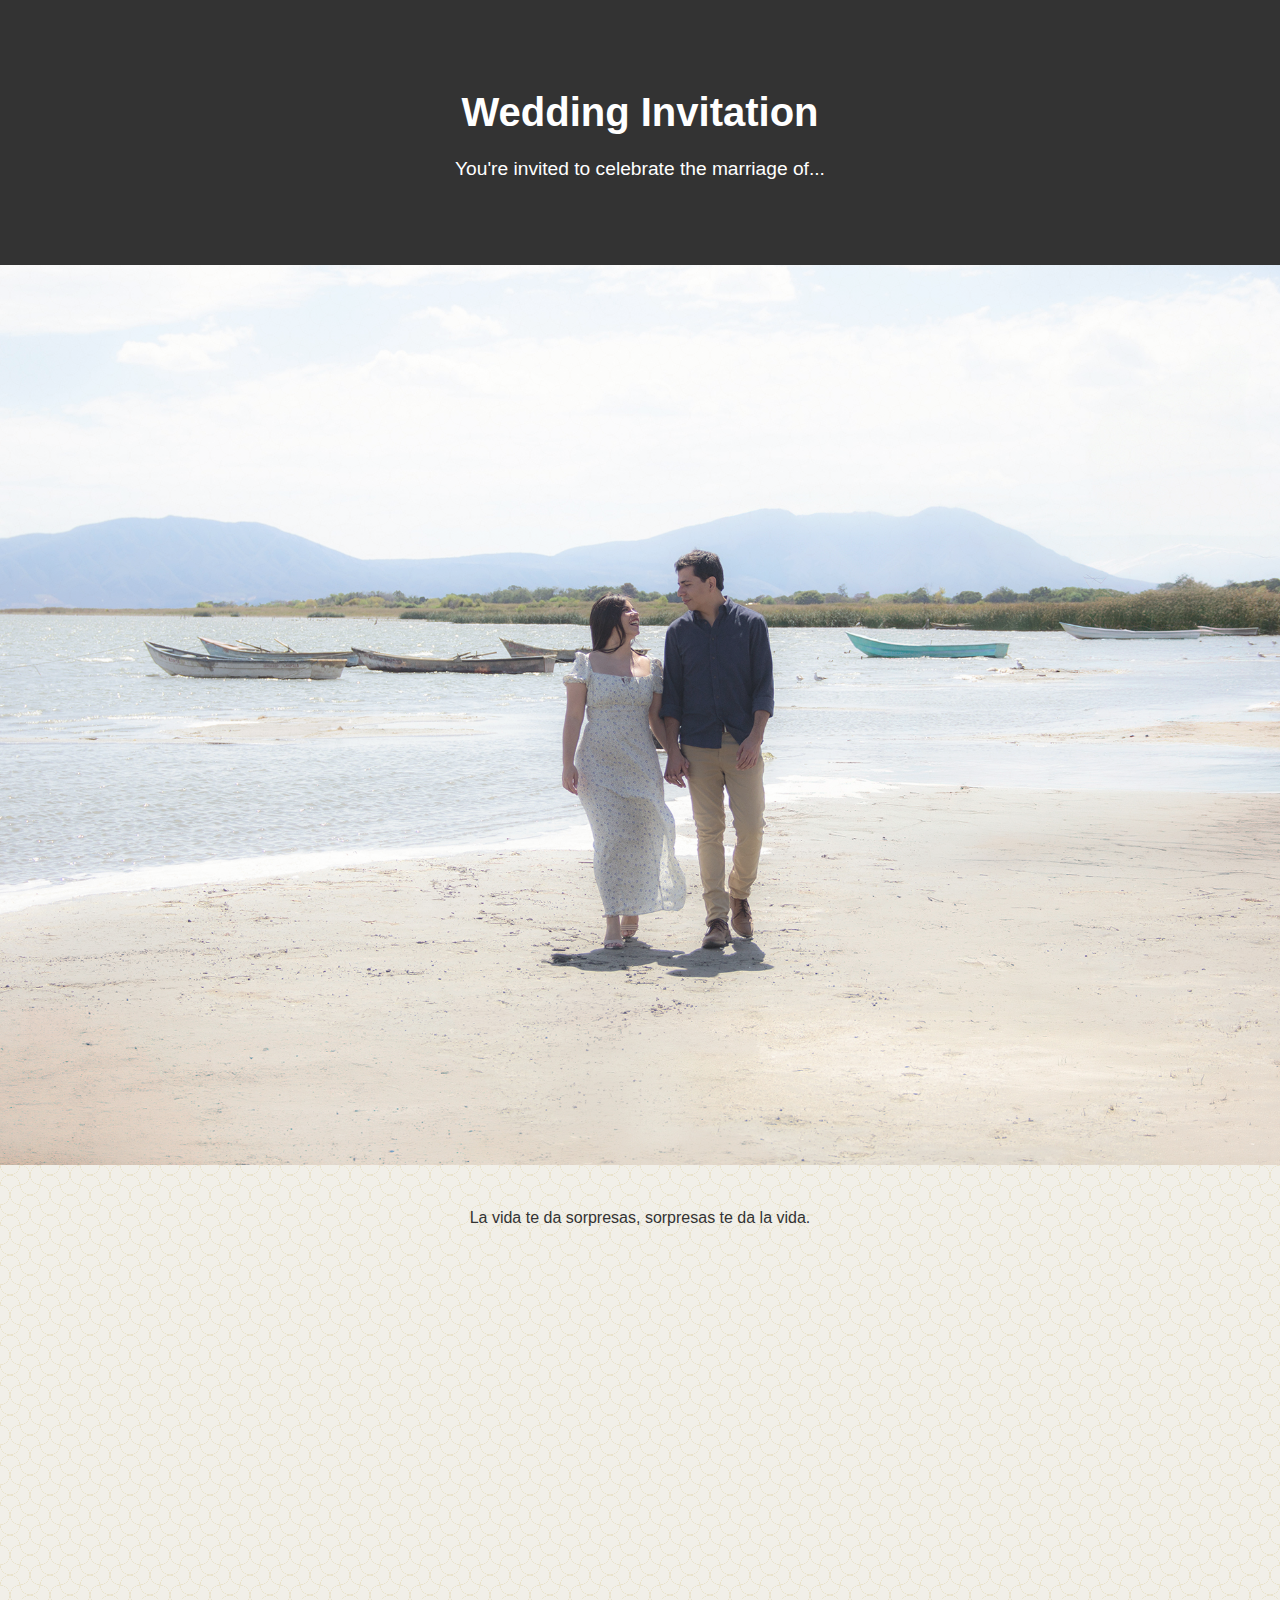
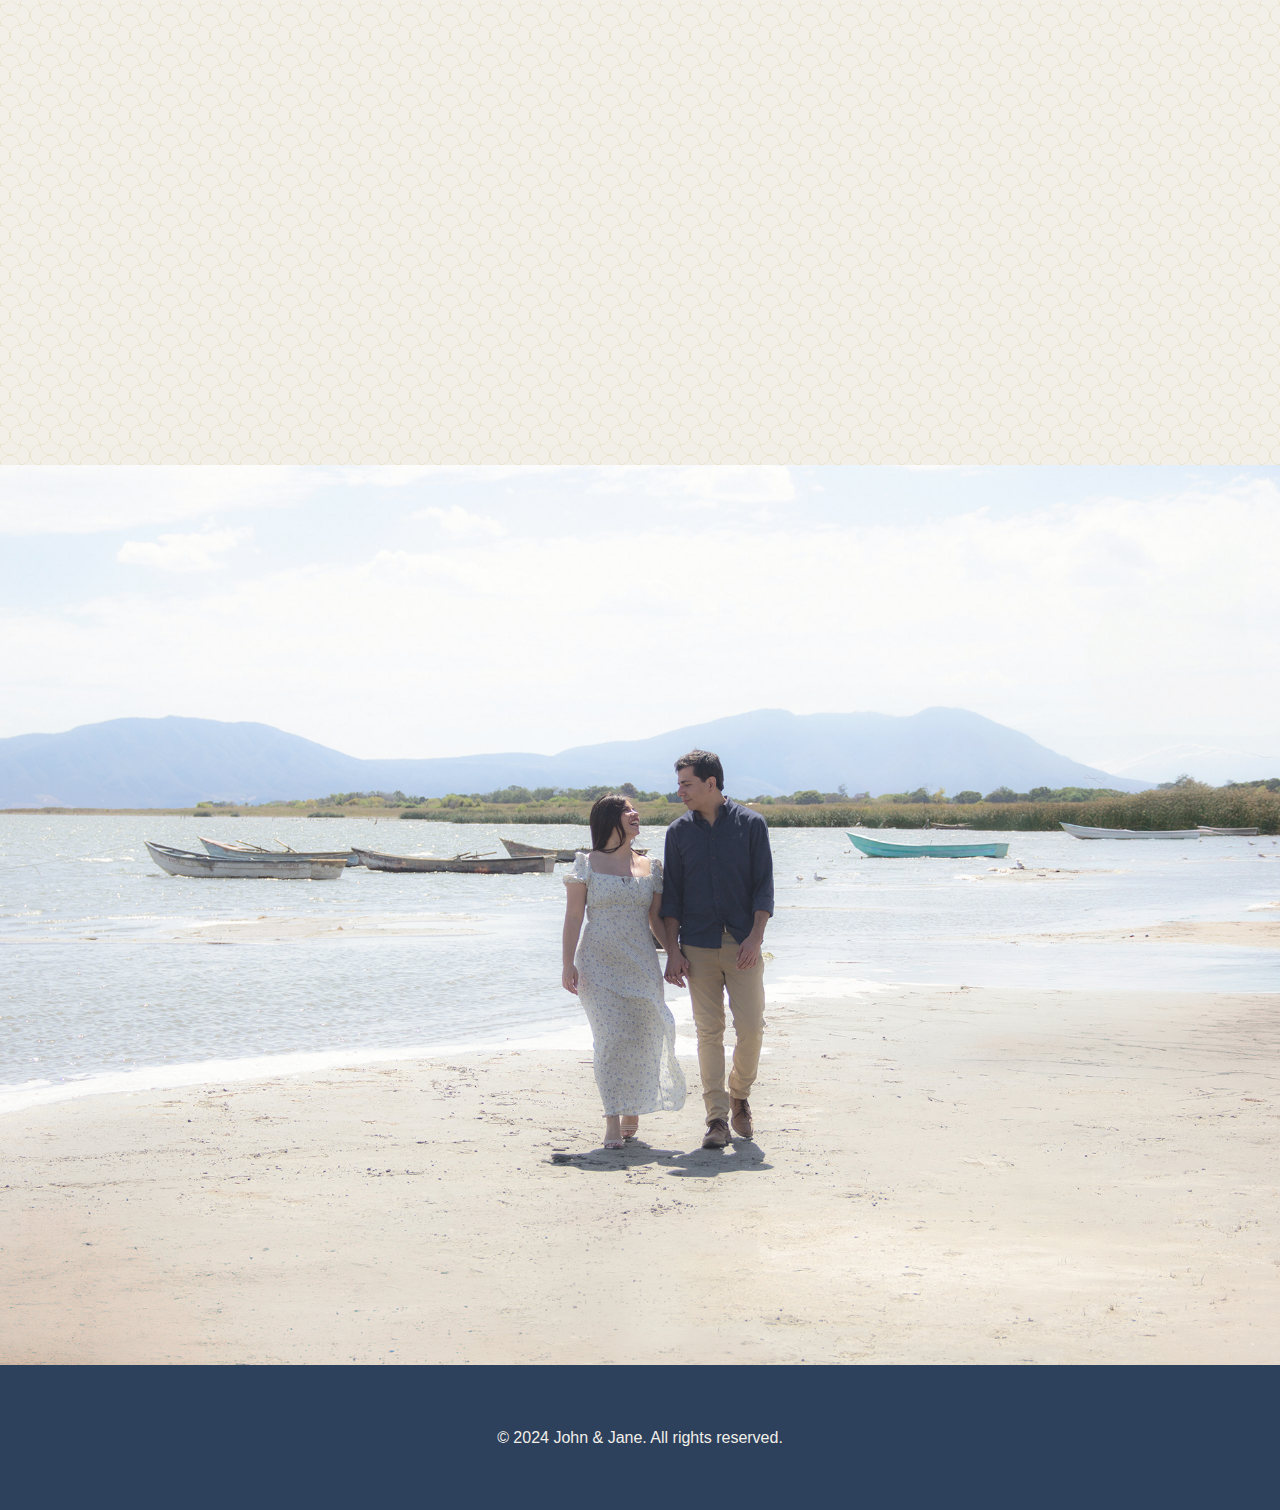
<file: invite.html>
<!DOCTYPE html>
<html lang="en">
<head>
    <meta charset="UTF-8">
    <meta name="viewport" content="width=device-width, initial-scale=1.0">
    <title>Wedding Invitation</title>
    <link rel="stylesheet" href="styles.css">
</head>
<body>
    <header class="header">
        <div class="container">
            <h1>Wedding Invitation</h1>
            <p class="subtext">You're invited to celebrate the marriage of...</p>
        </div>
    </header>

<div class="top-container">
    <section class="invitation">
	<div class="overview-content"/>
    </section>
    <section class="invitation">

	<div class="container">
		La vida te da sorpresas, sorpresas te da la vida.
	</div>
    </section>

	<section class="invitation">
	<div class="overview-content"/>
    </section>
    <footer class="footer">
        <div class="container">
            <p>&copy; 2024 John & Jane. All rights reserved.</p>
        </div>
    </footer>
</div>
</body>
</html>
</file>
<file: styles.css>
/* Reset some default styles */
* {
    margin: 0;
    padding: 0;
    box-sizing: border-box;
}

/* Global styles */
html {
    height: 100%;
}

body {
    line-height: 1.6;
    background-color: #f1efe8;
    color: #333;
    height: 100%;
    min-height: 100%;
}

.container {
    margin: 0 auto;
    padding: 40px 20px;

    font-family: "Montserrat", sans-serif;
    font-optical-sizing: auto;
    font-style: normal;
}

.container_blue {
    margin: 0 auto;
    padding: 40px 20px;

    font-family: "Montserrat", sans-serif;
    font-optical-sizing: auto;
    font-style: normal;

    background-color: #2d405c;
    color: #f1efe8;
}

.header {
    background-color: #333;
    color: #fff;
    text-align: center;
    padding: 40px 0;
}

.header h1 {
    font-size: 2.5rem;
    margin-bottom: 10px;
}

.subtext {
    font-size: 1.2rem;
}

.overview-content {
    background-image: url("./img/MarisolManuel-64.jpg");
    background-position: center center;
    background-repeat: no-repeat;
    background-size: cover;
    opacity: .9;
    transition: background .3s, border-radius .3s, opacity .3s;

    height: 100%;
    width: 100%;
    top: 0;
    left: 0;
    display: flex;
    flex-direction: column;
}

.overview-title {
    font-family: "Whisper", system-ui;
    font-weight: 400;
    font-style: normal;
    font-size: xxx-large;
    margin-top: 30px;
    display: flex;
    flex-direction: column;
}

.overview-date {
    font-family: "Montserrat", sans-serif;
    font-optical-sizing: auto;
    font-style: normal;
}

.top-container {
    margin: 0;
    padding: 0;
    box-sizing: border-box;
    position: relative;
    height: 100%;
}

.invitation {
    text-align: center;
    height: 100%;


    background:
      radial-gradient(35.36% 35.36% at 100% 25%,#0000 66%,#e9e2c9 68% 70%,#0000 72%) 20px 20px/calc(2*20px) calc(2*20px),
      radial-gradient(35.36% 35.36% at 0    75%,#0000 66%,#e9e2c9 68% 70%,#0000 72%) 20px 20px/calc(2*20px) calc(2*20px),
      radial-gradient(35.36% 35.36% at 100% 25%,#0000 66%,#e9e2c9 68% 70%,#0000 72%) 0 0/calc(2*20px) calc(2*20px),
      radial-gradient(35.36% 35.36% at 0    75%,#0000 66%,#e9e2c9 68% 70%,#0000 72%) 0 0/calc(2*20px) calc(2*20px),
      repeating-conic-gradient(#f1efe8 0 25%,#0000 0 50%) 0 0/calc(2*20px) calc(2*20px),
      radial-gradient(#0000 66%,#e9e2c9 68% 70%,#0000 72%) 0 calc(20px/2)/20px 20px
      #f1efe8;
}

.invitation-content {
    padding: 40px;
    border-radius: 8px;
    box-shadow: 0 2px 6px rgba(0, 0, 0, 0.1);
}

.invitation-content h2 {
    font-size: 2rem;
    margin-bottom: 10px;
}

.footer {
    text-align: center;
    padding: 20px 0;
    background-color: #2d405c;
    color: #f1efe8;
}

.parents-conatainer {
    color: black;
    font-size: 14px;
}

.parents {
    font-family: "Whisper", system-ui;
    font-weight: 200;
    font-style: normal;
    font-size: 20px;

    display: flex;
    flex-direction: column;
    flex-grow: 1;
    margin: 15px 0px;
}

.separator {
    width: 1px;
    border-right: #f1efe8;
    border-top: #f1efe8;
    border-bottom: #f1efe8;
    border-left: #2d405c;
    border-style: solid;
}

.hands {
    background-image: url("./img/us.jpg");
    background-position: center center;
    background-repeat: no-repeat;
    background-size: cover;
    opacity: .9;
    width: 100%;
    top: 0;
    left: 0;
}

.button {
    margin: 10px 0px 0px 0px;
    border: solid;
    border-color: #f1efe8;
    color: #f1efe8;
    width: 100%;
}

.itinerary-container {
    font-size: 14px;
    display: flex;
    flex-direction: column;
    min-height: 740px;
}

.itinerary-item {
    display: flex;
    flex-direction: column;
    align-items: center;
}

.alone {
    height: 50px;
    margin: 10px auto;
}

.sub-section {
    display: flex;
    flex-direction: column;
    align-items: center;
}

.gallery {
    display: grid;
    grid-template-columns: repeat(4, 1fr);
    grid-gap: 15px;
}

.gallery__item{
    overflow: hidden;
}

.gallery__img {
    width: 100%;
    height: 100%;
    object-fit: cover;
}

.zoom-click {
    transition: transform 0.5s;
}

.zoomed {
    transform: scale(1.3);
    /* 150% zoom */
}

.icon {
    width: 3rem;
    margin: 10px 0;
}

.container_title{
    margin-bottom: 1rem;
}

.gallery__item--41 {
    grid-column-start: 1;
    grid-column-end: 5;
    grid-row-start: 1;
    grid-row-end: 5;
}

.gallery__item--87 {
    grid-column-start: 1;
    grid-column-end: 3;
    grid-row-start: 5;
    grid-row-end: 9;
}

.gallery__item--95 {
    grid-column-start: 3;
    grid-column-end: 5;
    grid-row-start: 5;
    grid-row-end: 7;
}

.gallery__item--186 {
    grid-column-start: 3;
    grid-column-end: 5;
    grid-row-start: 7;
    grid-row-end: 9;
}

.gallery__item--131 {
    grid-column-start: 3;
    grid-column-end: 5;
    grid-row-start: 9;
    grid-row-end: 13;
}

.gallery__item--31 {
    grid-column-start: 1;
    grid-column-end: 3;
    grid-row-start: 9;
    grid-row-end: 11;
}

.gallery__item--64 {
    grid-column-start: 1;
    grid-column-end: 3;
    grid-row-start: 11;
    grid-row-end: 13;
}

.gallery__item--89 {
    grid-column-start: 1;
    grid-column-end: 5;
    grid-row-start: 13;
    grid-row-end: 17;
}

.gallery__item--100 {
    grid-column-start: 1;
    grid-column-end: 3;
    grid-row-start: 17;
    grid-row-end: 21;
}

.gallery__item--143 {
    grid-column-start: 3;
    grid-column-end: 5;
    grid-row-start: 17;
    grid-row-end: 21;
}

.gallery__item--142 {
    grid-column-start: 1;
    grid-column-end: 3;
    grid-row-start: 21;
    grid-row-end: 23;
}

.gallery__item--154 {
    grid-column-start: 3;
    grid-column-end: 5;
    grid-row-start: 21;
    grid-row-end: 23;
}

.gallery__item--75 {
    grid-column-start: 1;
    grid-column-end: 5;
    grid-row-start: 23;
    grid-row-end: 27;
}

@media screen and (max-width: 318px) {
    
    .overview-title{
        font-size: 2.5rem;
    }
}

@media screen and (max-width: 263px) {
    
    .overview-title{
        line-height: 1;
    }
}
</file>
